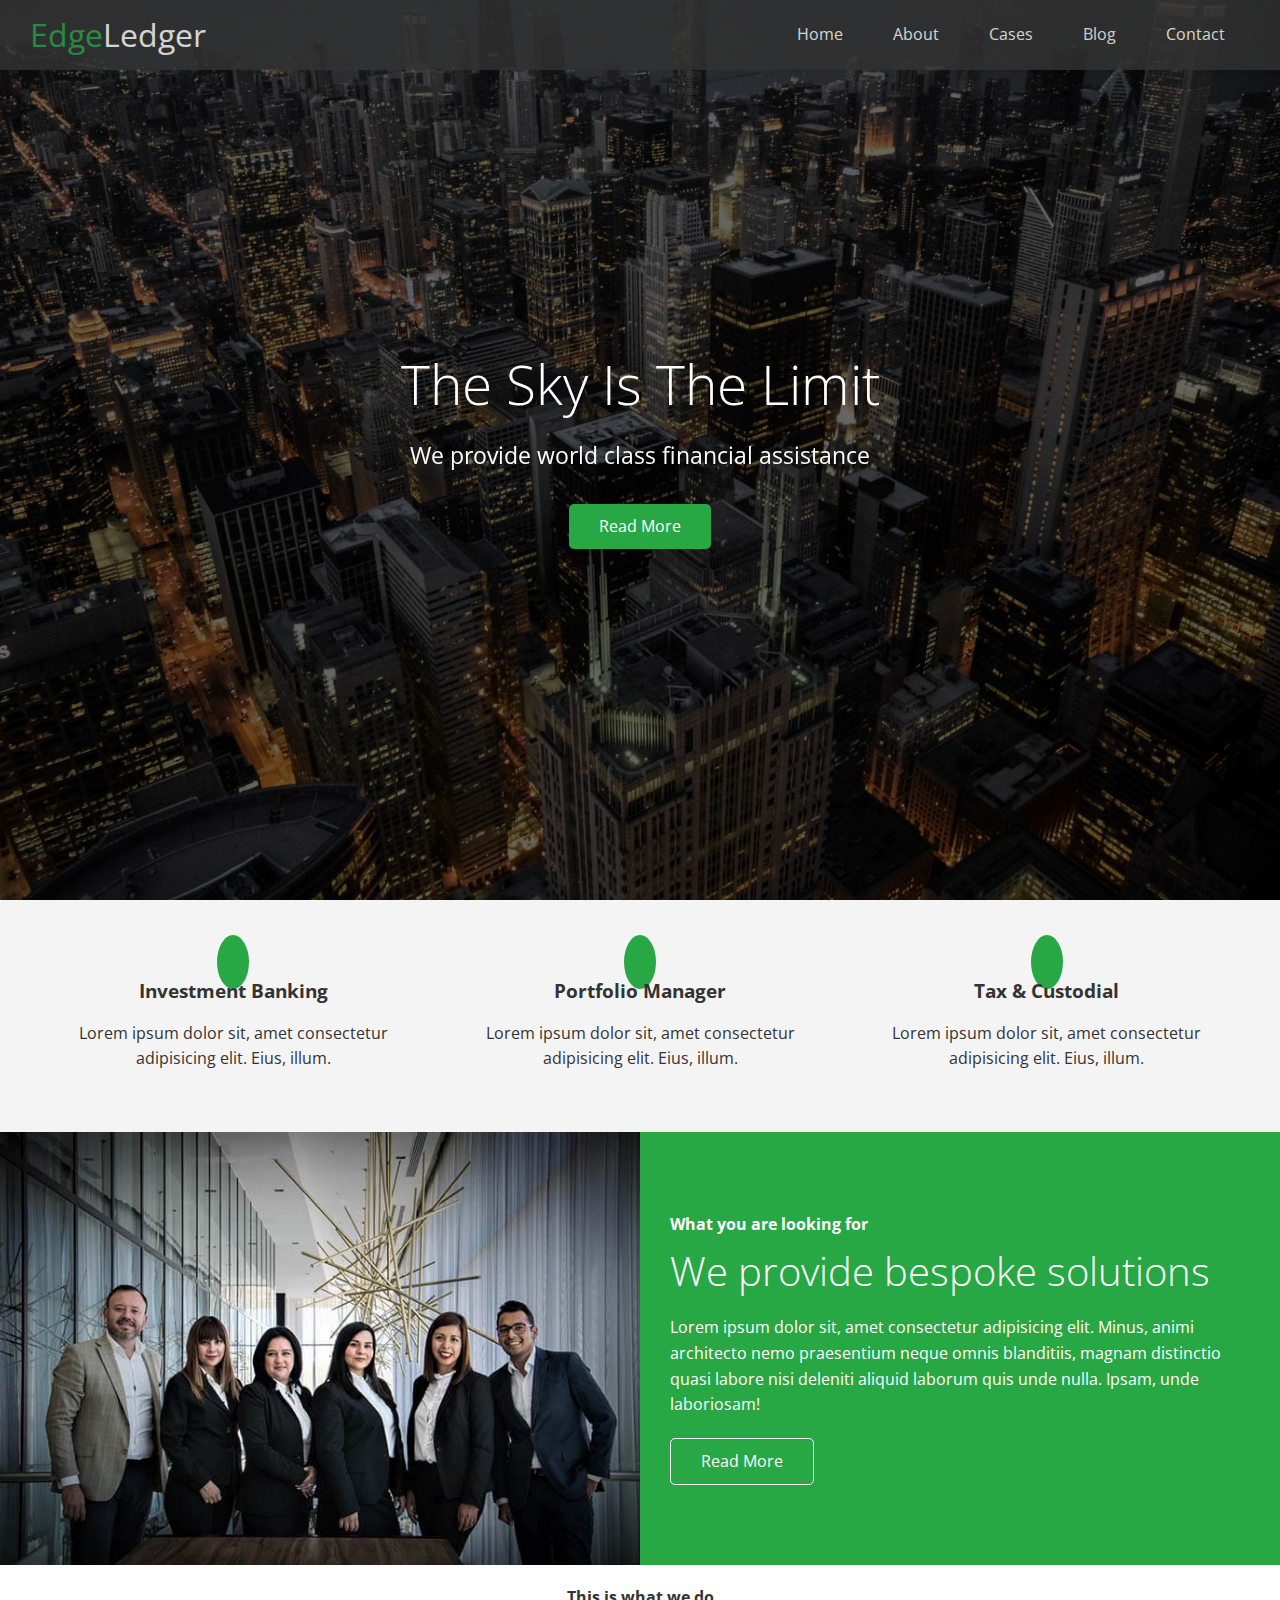
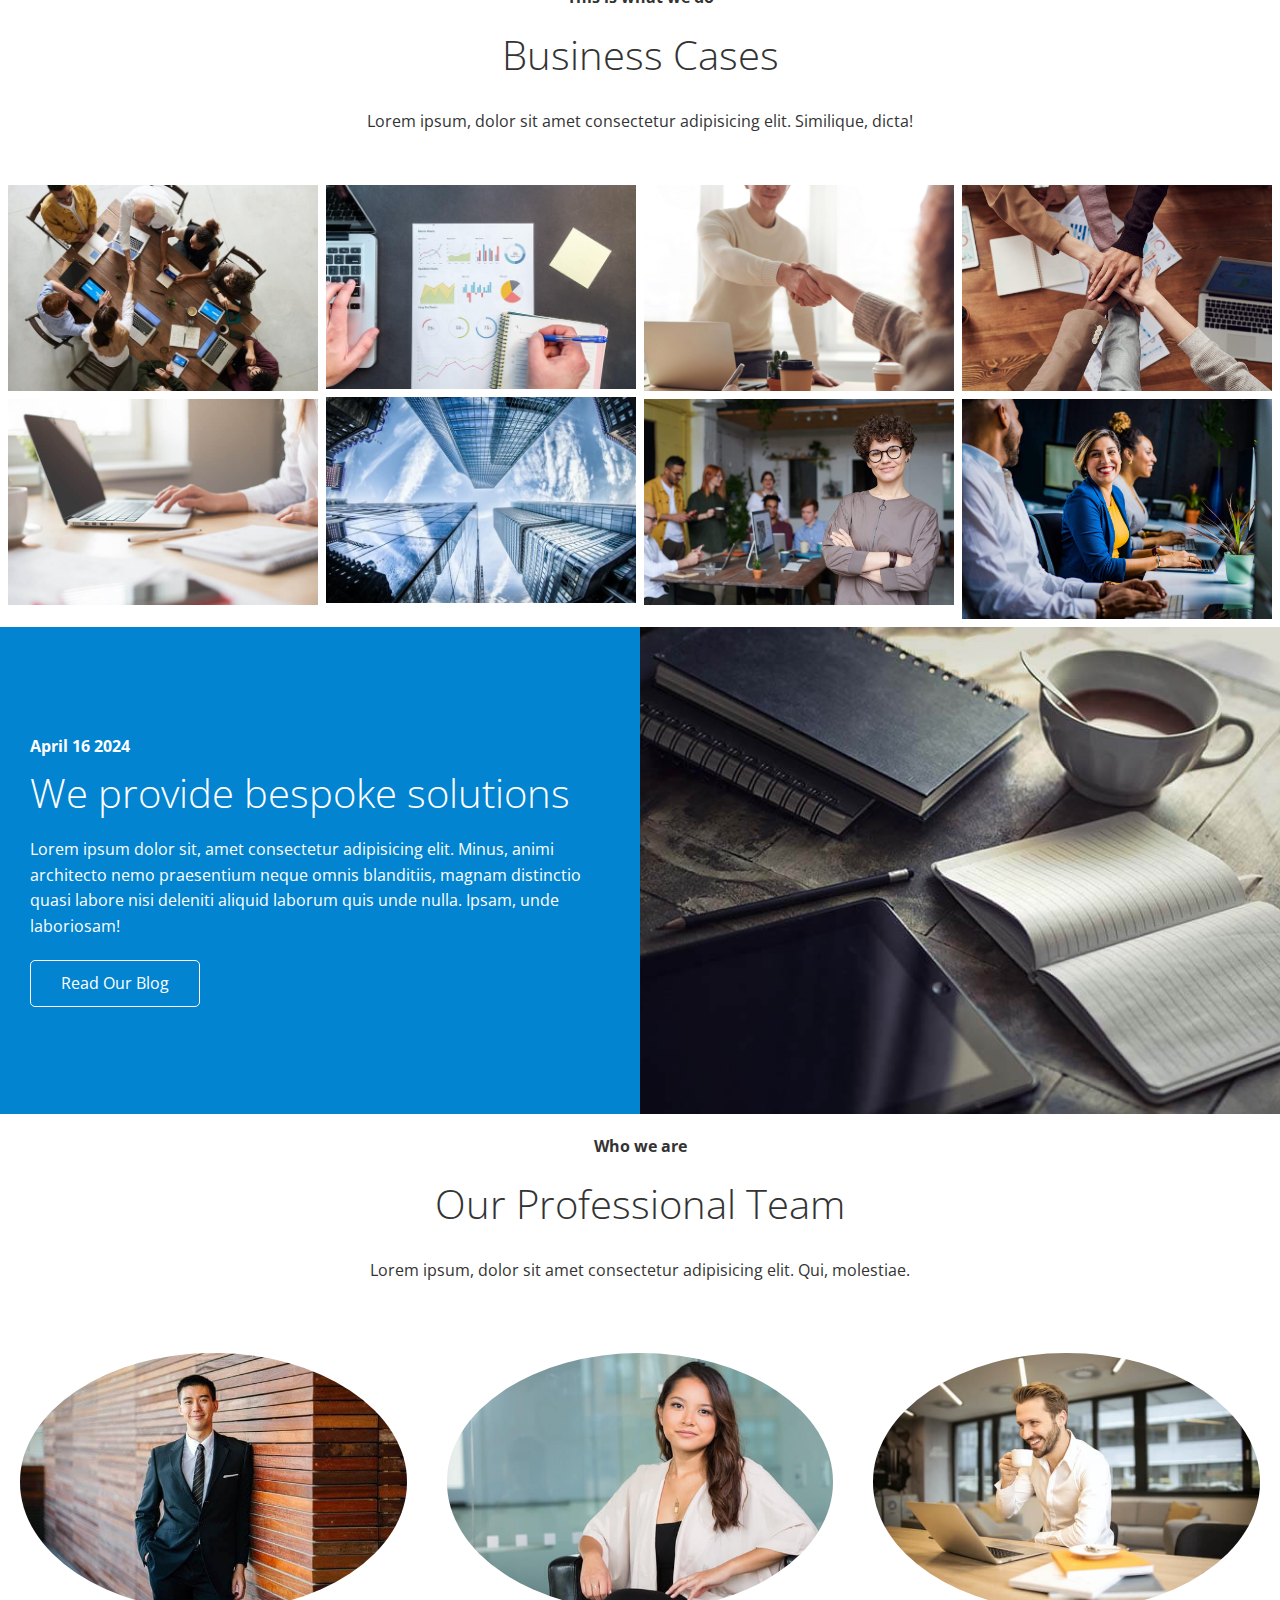
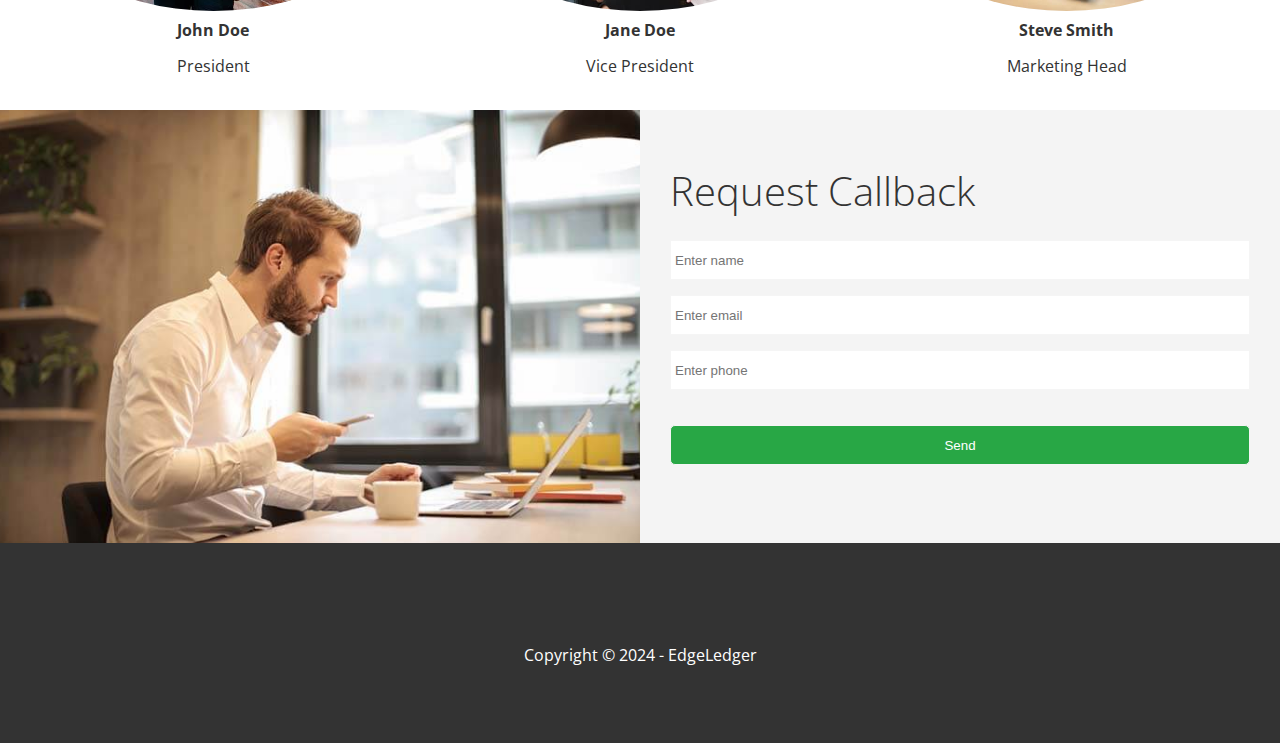
<file: index.html>
<!DOCTYPE html>
<html lang="en">
<head>
    <meta charset="UTF-8">
    <meta name="viewport" content="width=device-width, initial-scale=1.0">
    <link rel="stylesheet" href="https://cdnjs.cloudflare.com/ajax/libs/font-awesome/6.5.1/css/all.min.css" integrity="sha512-DTOQO9RWCH3ppGqcWaEA1BIZOC6xxalwEsw9c2QQeAIftl+Vegovlnee1c9QX4TctnWMn13TZye+giMm8e2LwA==" crossorigin="anonymous" referrerpolicy="no-referrer" />
    <link rel="stylesheet" href="css/style.css">
    <link rel="stylesheet" href="css/utilities.css">
    <title>Welcome To EdgeLedger</title>
</head>
<body id="home">
    <header class="hero">
        <div id="navbar" class="navbar">
            <h1 class="logo">
                <span class="text-primary"><i class="fas fa-book-open"></i> Edge</span>Ledger
            </h1>
            <nav>
                <ul>
                    <li><a href="#home">Home</a></li>
                    <li><a href="#about">About</a></li>
                    <li><a href="#cases">Cases</a></li>
                    <li><a href="#blog">Blog</a></li>
                    <li><a href="#contact">Contact</a></li>
                </ul>
            </nav>
        </div>

        <div class="content">
            <h1>The Sky Is The Limit</h1>
            <p>We provide world class financial assistance</p>
            <a href="#about" class="btn"><i class="fas fa-chevron-right"></i> Read More</a>
        </div>
    </header>

    <main>
        <section id="about" class="icons bg-light">
            <div class="flex-items">
                <div>
                    <i class="fas fa-university fa-2x"></i>
                    <div>
                        <h3>Investment Banking</h3>
                        <p>Lorem ipsum dolor sit, amet consectetur adipisicing elit. Eius, illum.</p>
                    </div>
                </div>
                <div>
                    <i class="fas fa-book-reader fa-2x"></i>
                    <div>
                        <h3>Portfolio Manager</h3>
                        <p>Lorem ipsum dolor sit, amet consectetur adipisicing elit. Eius, illum.</p>
                    </div>
                </div>
                <div>
                    <i class="fas fa-pencil-alt fa-2x"></i>
                    <div>
                        <h3>Tax & Custodial</h3>
                        <p>Lorem ipsum dolor sit, amet consectetur adipisicing elit. Eius, illum.</p>
                    </div>
                </div>
            </div>
        </section>

        <!-- Solutions -->
        <section class="solutions flex-columns">
            <div class="row">
                <div class="column">
                    <div class="column-1">
                        <img src="images/home/people.jpg" alt="">
                    </div>
                </div>
                <div class="column">
                    <div class="column-2 bg-primary">
                        <h4>What you are looking for</h4>
                        <h2>We provide bespoke solutions</h2>
                        <p>Lorem ipsum dolor sit, amet consectetur adipisicing elit. Minus, animi architecto nemo praesentium neque omnis blanditiis, magnam distinctio quasi labore nisi deleniti aliquid laborum quis unde nulla. Ipsam, unde laboriosam!</p>
                        <a href="#" class="btn btn-outline">
                            <i class="fas fa-chevron"></i>
                            Read More
                        </a>
                    </div>
                </div>
            </div>
        </section>

        <!-- Cases -->
        <section id="cases" class="cases flex-grid section-padding">
            <header class="section-header">
                <h4>This is what we do</h4>
                <h2>Business Cases</h2>
                <p>Lorem ipsum, dolor sit amet consectetur adipisicing elit. Similique, dicta!</p>
            </header>
            <div class="row">
                <div class="column">
                    <img src="images/cases/cases1.jpg" alt="">
                    <img src="images/cases/cases2.jpg" alt="">
                </div>
                <div class="column">
                    <img src="images/cases/cases3.jpg" alt="">
                    <img src="images/cases/cases4.jpg" alt="">
                </div>
                <div class="column">
                    <img src="images/cases/cases5.jpg" alt="">
                    <img src="images/cases/cases6.jpg" alt="">
                </div>
                <div class="column">
                    <img src="images/cases/cases7.jpg" alt="">
                    <img src="images/cases/cases8.jpg" alt="">
                </div>
            </div>
        </section>

        <!-- Blog -->
        <section id="blog" class="blog flex-columns flex-reverse">
            <div class="row">
                <div class="column">
                    <div class="column-1">
                        <img src="images/home/blog.jpg" alt="">
                    </div>
                </div>
                <div class="column">
                    <div class="column-2 bg-secondary">
                        <h4>April 16 2024</h4>
                        <h2>We provide bespoke solutions</h2>
                        <p>Lorem ipsum dolor sit, amet consectetur adipisicing elit. Minus, animi architecto nemo praesentium neque omnis blanditiis, magnam distinctio quasi labore nisi deleniti aliquid laborum quis unde nulla. Ipsam, unde laboriosam!</p>
                        <a href="blog.html" class="btn btn-outline">
                            <i class="fas fa-chevron"></i>
                            Read Our Blog
                        </a>
                    </div>
                </div>
            </div>
        </section>

        <!-- Team -->
        <section id="team" class="team section-padding">
            <header class="section-header">
                <h4>Who we are</h4>
                <h2>Our Professional Team</h2>
                <p>Lorem ipsum, dolor sit amet consectetur adipisicing elit. Qui, molestiae.</p>
            </header>
            <div class="flex-items">
                <div>
                    <img src="images/team/person1.jpg" alt="">
                    <h4>John Doe</h4>
                    <p>President</p>
                </div>
                <div>
                    <img src="images/team/person2.jpg" alt="">
                    <h4>Jane Doe</h4>
                    <p>Vice President</p>
                </div>
                <div>
                    <img src="images/team/person3.jpg" alt="">
                    <h4>Steve Smith</h4>
                    <p>Marketing Head</p>
                </div>
            </div>
        </section>

        <!-- Contact -->
        <section id="contact" class="contact flex-columns">
            <div class="row">
                <div class="column">
                    <div class="column-1">
                        <img src="images/home/contact.jpg" alt="">
                    </div>
                </div>
                <div class="column">
                    <div class="column-2 bg-light">
                        <h2>Request Callback</h2>
                        <form action="" class="callback-form">
                            <div class="form-control">
                                <label for="name"></label>
                                <input type="text" name="name" id="name" placeholder="Enter name">
                            </div>
                            <div class="form-control">
                                <label for="email"></label>
                                <input type="email" name="email" id="email" placeholder="Enter email">
                            </div>
                            <div class="form-control">
                                <label for="phone"></label>
                                <input type="text" name="phone" id="phone" placeholder="Enter phone">
                            </div>
                            <input type="submit" value="Send" id="submit" class="btn">
                        </form>
                    </div>
                </div>
            </div>
        </section>
    </main>

    <footer class="footer bg-dark">
        <div class="social">
            <a href="#"><i class="fab fa-facebook fa-2x"></i></a>
            <a href="#"><i class="fab fa-twitter fa-2x"></i></a>
            <a href="#"><i class="fab fa-youtube fa-2x"></i></a>
            <a href="#"><i class="fab fa-linkedin fa-2x"></i></a>
        </div>
        <p>Copyright &copy; 2024 - EdgeLedger</p>
    </footer>
</body>
</html>
</file>
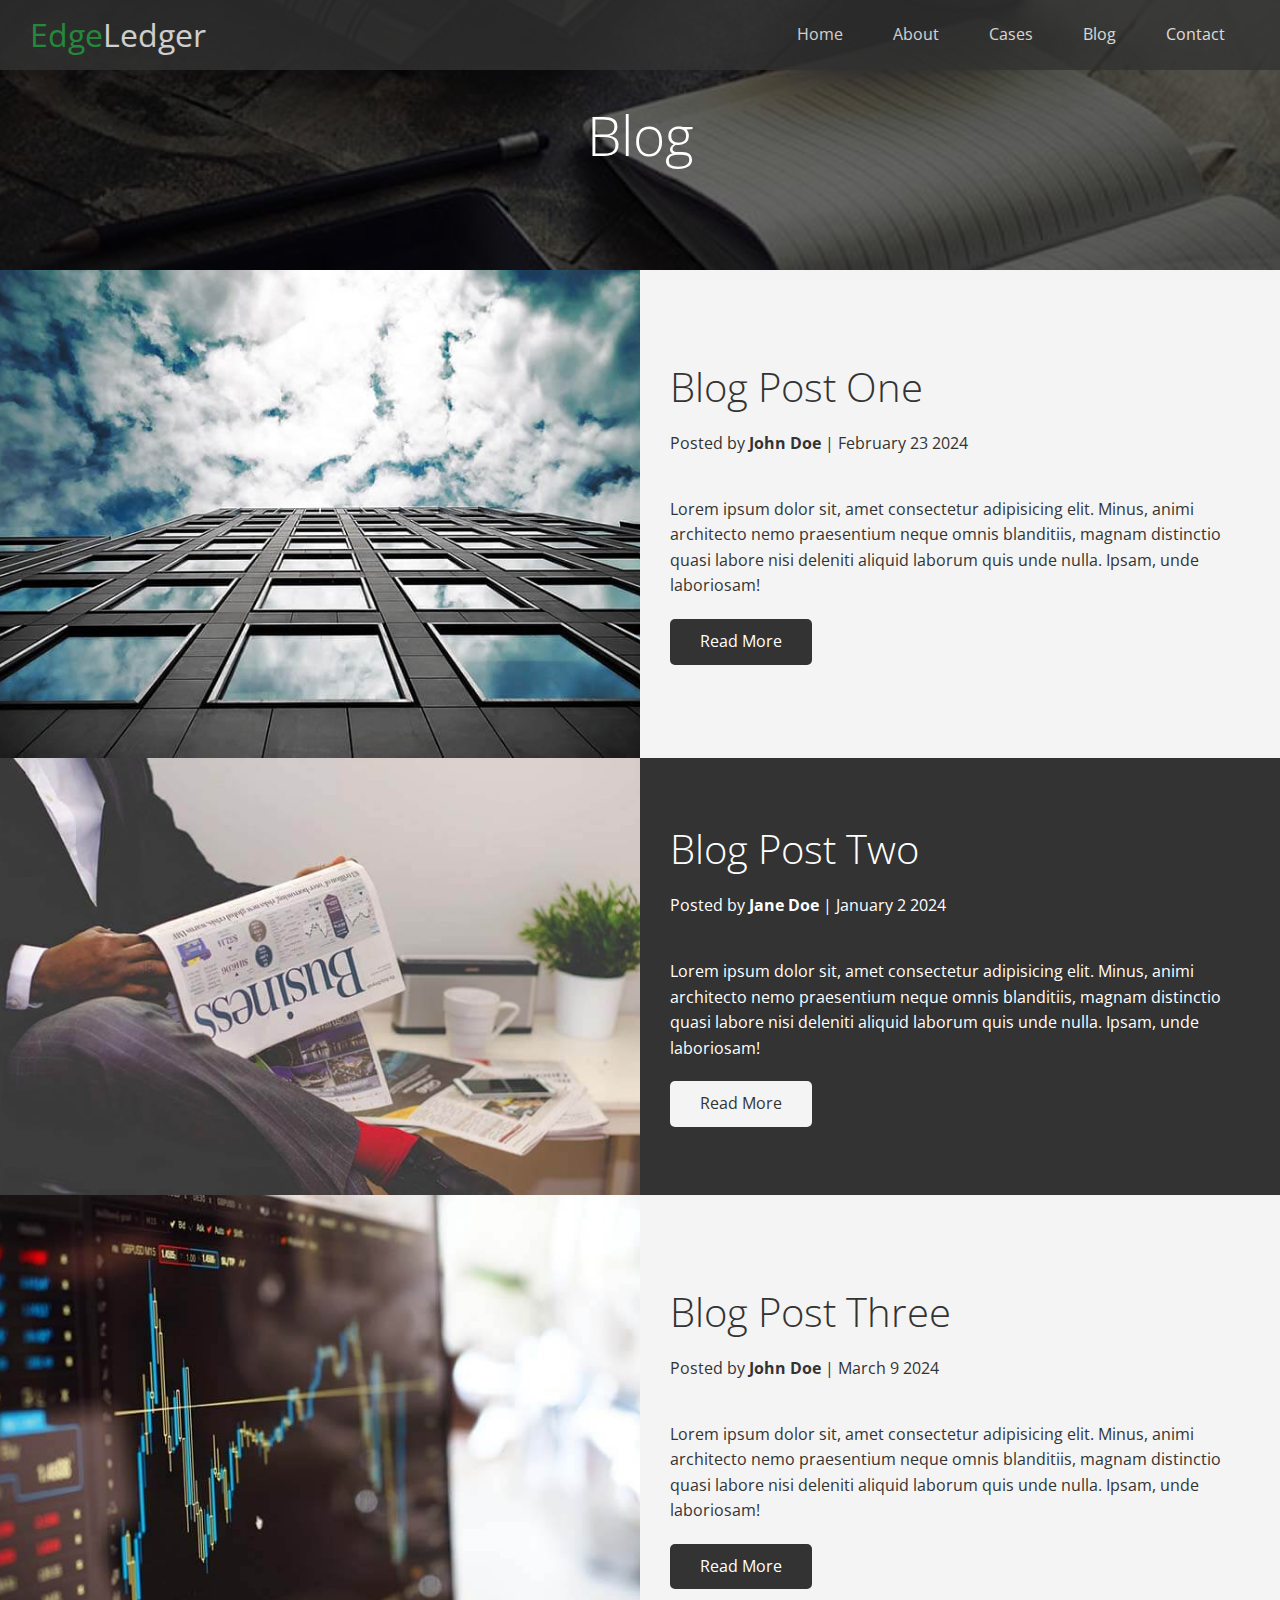
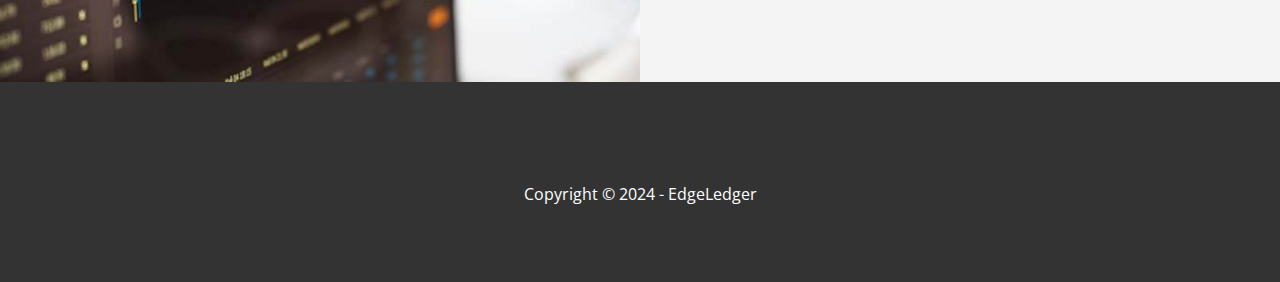
<file: blog.html>
<!DOCTYPE html>
<html lang="en">
<head>
    <meta charset="UTF-8">
    <meta name="viewport" content="width=device-width, initial-scale=1.0">
    <link rel="stylesheet" href="https://cdnjs.cloudflare.com/ajax/libs/font-awesome/6.5.1/css/all.min.css" integrity="sha512-DTOQO9RWCH3ppGqcWaEA1BIZOC6xxalwEsw9c2QQeAIftl+Vegovlnee1c9QX4TctnWMn13TZye+giMm8e2LwA==" crossorigin="anonymous" referrerpolicy="no-referrer" />
    <link rel="stylesheet" href="css/style.css">
    <link rel="stylesheet" href="css/utilities.css">
    <title>Read Our Blog</title>
</head>
<body id="home">
    <header class="hero blog">
        <div id="navbar" class="navbar">
            <h1 class="logo">
                <span class="text-primary"><i class="fas fa-book-open"></i> Edge</span>Ledger
            </h1>
            <nav>
                <ul>
                    <li><a href="index.html">Home</a></li>
                    <li><a href="index.html#about">About</a></li>
                    <li><a href="index.html#cases">Cases</a></li>
                    <li><a href="index.html#blog">Blog</a></li>
                    <li><a href="index.html#contact">Contact</a></li>
                </ul>
            </nav>
        </div>

        <div class="content">
            <h1>Blog</h1>
        </div>
    </header>

    <main>
        <article class="solutions flex-columns">
            <div class="row">
                <div class="column">
                    <div class="column-1">
                        <img src="images/blog/blog1.jpg" alt="">
                    </div>
                </div>
                <div class="column">
                    <div class="column-2 bg-light">
                        <h2>Blog Post One</h2>
                        <p class="meta">
                            <i class="fas fa-user"></i> Posted by <strong>John Doe</strong> | February 23 2024
                        </p>
                        <p>Lorem ipsum dolor sit, amet consectetur adipisicing elit. Minus, animi architecto nemo praesentium neque omnis blanditiis, magnam distinctio quasi labore nisi deleniti aliquid laborum quis unde nulla. Ipsam, unde laboriosam!</p>
                        <a href="#" class="btn btn-dark">
                            <i class="fas fa-chevron"></i>
                            Read More
                        </a>
                    </div>
                </div>
            </div>
        </article>

        <article class="solutions flex-columns">
            <div class="row">
                <div class="column">
                    <div class="column-1">
                        <img src="images/blog/blog2.jpg" alt="">
                    </div>
                </div>
                <div class="column">
                    <div class="column-2 bg-dark">
                        <h2>Blog Post Two</h2>
                        <p class="meta">
                            <i class="fas fa-user"></i> Posted by <strong>Jane Doe</strong> | January 2 2024
                        </p>
                        <p>Lorem ipsum dolor sit, amet consectetur adipisicing elit. Minus, animi architecto nemo praesentium neque omnis blanditiis, magnam distinctio quasi labore nisi deleniti aliquid laborum quis unde nulla. Ipsam, unde laboriosam!</p>
                        <a href="#" class="btn btn-light">
                            <i class="fas fa-chevron"></i>
                            Read More
                        </a>
                    </div>
                </div>
            </div>
        </article>

        <article class="solutions flex-columns">
            <div class="row">
                <div class="column">
                    <div class="column-1">
                        <img src="images/blog/blog3.jpg" alt="">
                    </div>
                </div>
                <div class="column">
                    <div class="column-2 bg-light">
                        <h2>Blog Post Three</h2>
                        <p class="meta">
                            <i class="fas fa-user"></i> Posted by <strong>John Doe</strong> | March 9 2024
                        </p>
                        <p>Lorem ipsum dolor sit, amet consectetur adipisicing elit. Minus, animi architecto nemo praesentium neque omnis blanditiis, magnam distinctio quasi labore nisi deleniti aliquid laborum quis unde nulla. Ipsam, unde laboriosam!</p>
                        <a href="#" class="btn btn-dark">
                            <i class="fas fa-chevron"></i>
                            Read More
                        </a>
                    </div>
                </div>
            </div>
        </article>
    </main>

    <footer class="footer bg-dark">
        <div class="social">
            <a href="#"><i class="fab fa-facebook fa-2x"></i></a>
            <a href="#"><i class="fab fa-twitter fa-2x"></i></a>
            <a href="#"><i class="fab fa-youtube fa-2x"></i></a>
            <a href="#"><i class="fab fa-linkedin fa-2x"></i></a>
        </div>
        <p>Copyright &copy; 2024 - EdgeLedger</p>
    </footer>
</body>
</html>
</file>
<file: css/style.css>
@import url('https://fonts.googleapis.com/css2?family=Open+Sans:wght@300;400&family=Rubik:wght@300;400;500;700&display=swap');

* {
    box-sizing: border-box;
    padding: 0;
    margin: 0;

}

body {
    font-family: 'Open Sans', sans-serif;
    background: #fff;
    color: #333;
    line-height: 1.6;

}

ul {
    list-style: none;
}

a {
    color: #333;
    text-decoration: none;
}

h1, h2 {
    font-weight: 300;
    line-height: 1.2;
}

p {
    margin: 10px 0;
}

img {
    width: 100%;
}

/* Navbar */

.navbar {
    display: flex;
    align-items: center;
    justify-content: space-between;
    background: #333;
    color: #fff;
    opacity: 0.8;
    width: 100%;
    height: 70px;
    position: fixed;
    top: 0px;
    padding: 0 30px;
}

.navbar a {
    color: #fff;
    padding: 10px 20px;
    margin: 0 5px;
}

.navbar a:hover {
    border-bottom: #28a745 2px solid;
}

.navbar ul {
    display: flex;

}

.navbar .logo {
    font-weight: 400;
}

/* Header */

.hero {
    background: url('../images/home/showcase.jpg') no-repeat center center/cover;
    height: 100vh;
    position: relative;
    color: #fff;
}

.hero .content {
    display: flex;
    flex-direction: column;
    align-items: center;
    justify-content: center;
    justify-content: center;
    height: 100%;
    padding: 20px;
}

.hero .content h1 {
    font-size: 55px;
}

.hero .content p {
    font-size: 23px;
    max-width: 600px;
    margin: 20px 0 30px;
}

.hero::before {
    content: '';
    position: absolute;
    top: 0;
    left: 0;
    width: 100%;
    height: 100%;
    background: rgba(0, 0, 0, 0.6);
}

.hero * {
    z-index: 10;
}

.hero.blog {
    background: url('../images/home/blog.jpg') no-repeat center center/cover;
    height: 30vh;
}

/* Icons */

.icons {
    padding: 30px;
}

.icons h3 {
    font-weight: bold;
    margin-bottom: 15px;
}

.icons i {
    background-color: #28a745;
    color: #fff;
    padding: 1rem;
    border-radius: 50%;
    margin-bottom: 15px;
}

.cases img:hover {
    opacity: 0.7;
}

.team img {
    border-radius: 50%;
}

/* Callback form */

.callback-form {
    width: 100%;
    padding: 20px 0;
}

.callback-form label {
    display: block;
    margin-bottom: 5px;
}

.callback-form .form-control {
    margin-bottom: 15px;
}

.callback-form input {
    width: 100%;
    padding: 4px;
    height: 40px;
    border: #f5f5f5 1px solid;
}

.callback-form input:focus {
    outline-color: #28a745;
}

.callback-form .btn {
    padding: 12px 0;
    margin-top: 20px;
}

/* Footer */

.footer {
    display: flex;
    flex-direction: column;
    align-items: center;
    justify-content: center;
    text-align: center;
    height: 200px;
}

.footer a {
    color: #fff;
}

.footer a:hover {
    color: #28a745;
}

.footer .social > * {
    margin-right: 30px;
}

/* Mobile */

@media(max-width: 768px) {
    .navbar {
        flex-direction: column;
        height: 120px;
        padding: 20px;
    }

    .navbar a {
        flex-direction: column;
    }

    .flex-columns .column, .felx-grid .column {
        flex: 100%;
        max-width: 100%;
    }

    .team img {
        width: 70%;
    }
}
</file>
<file: css/utilities.css>
/* Text colors */

.text-primary {
    color: #28a745;
}

.text-secondary {
    color: #0284d0;
}

/* Button */

.btn {
    cursor: pointer;
    display: inline-block;
    padding: 10px 30px;
    color: #fff;
    background-color: #28a745;
    border: none;
    border-radius: 5px;
}

.btn:hover {
    opacity: 0.9;
}

.btn-primary, .bg-primary {
    background: #28a745;
    color: #fff;
}

.btn-secondary, .bg-secondary {
    background: #0284d0;
    color: #fff;
}

.btn-dark, .bg-dark {
    background: #333;
    color: #fff;
}

.btn-light, .bg-light {
    background: #f4f4f4;
    color: #333;
}

.btn-outline {
    background: transparent;
    border: 1px solid #fff;
}

/* Flex items */

.flex-items {
    display: flex;
    text-align: center;
    justify-content: center;
    text-align: center;
    height: 100%;
}

.flex-items > div {
    padding: 20px;
}

/* Flex columns */

.flex-columns.flex-reverse .row {
    flex-direction: row-reverse;
}

.flex-columns .row {
    display: flex;
    flex-direction: row;
    flex-wrap: wrap;
    width: 100%;
}

.flex-columns .column {
    display: flex;
    flex-direction: column;
    flex-basis: 100%;
    flex: 1;
}

.flex-columns .column-1,
.flex-columns .column-2 {
    height: 100%;
}

.flex-columns img {
    width: 100%;
    height: 100%;
    object-fit: cover;
}

.flex-columns .column-2 {
    display: flex;
    flex-direction: column;
    align-items: flex-start;
    justify-content: center;
    padding: 30px;
}

.flex-columns h2 {
    font-size: 40px;
    font-weight: 100;
}

.flex-columns h4 {
    margin-bottom: 10px;
}

.flex-columns p {
    margin: 20px 0;
}

/* Section Header */

.section-header {
    padding: 30px;
    display: flex;
    flex-direction: column;
    align-items: center;
    justify-content: center;
    text-align: center;
}

.section-header h2 {
    font-size: 40px;
    margin: 20px 0;
}

.section-header {
    padding: 20px 20px 40px;
}

/* Flex Grid */

.flex-grid .row {
    display: flex;
    flex-wrap: wrap;
    padding: 0 4px;
}

.flex-grid .column {
    flex: 25%;
    max-width: 25%;
    padding: 0 4px;
}
</file>
